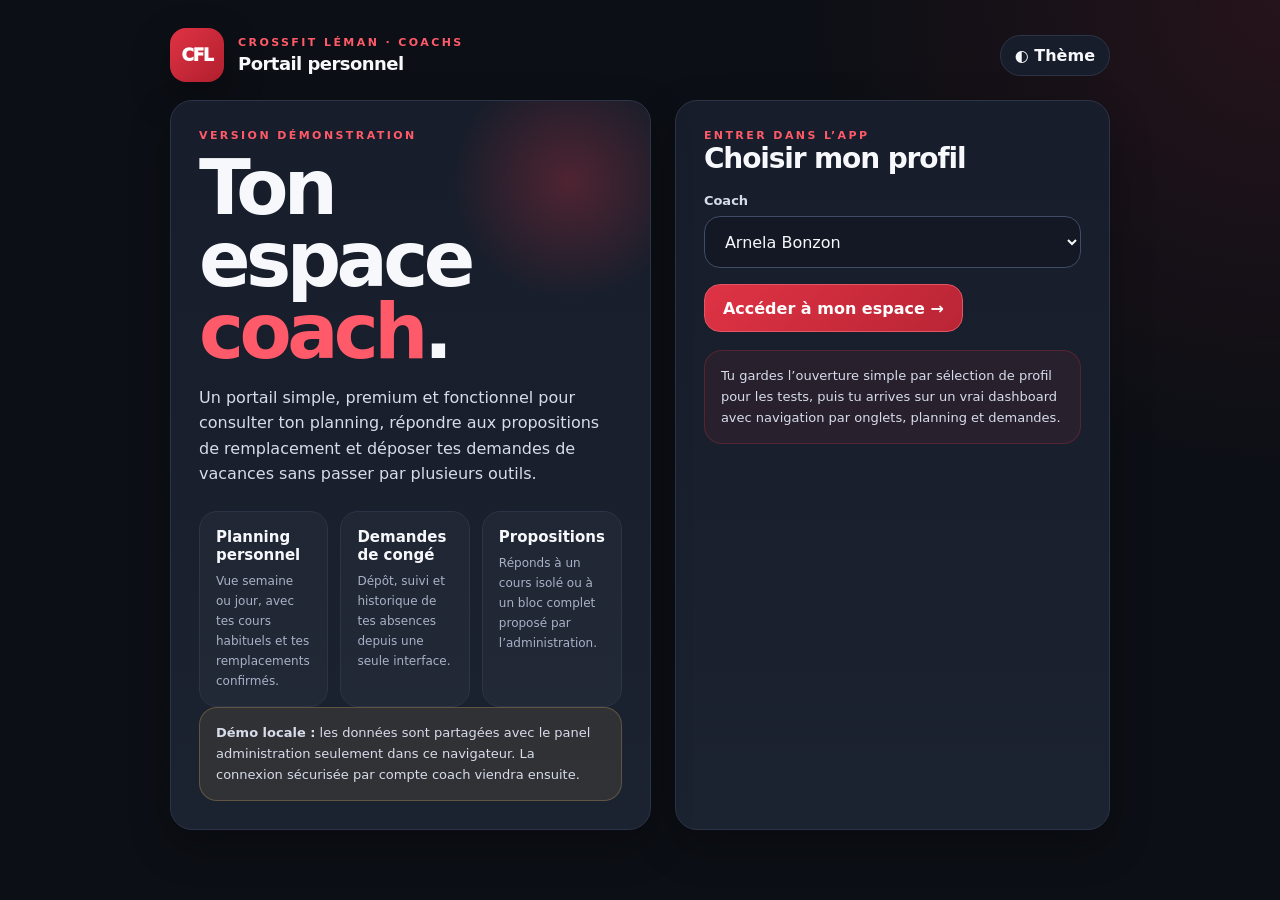
<file: coach.html>
<!doctype html>
<html lang="fr">
<head>
<meta charset="utf-8">
<meta name="viewport" content="width=device-width, initial-scale=1">
<meta name="theme-color" content="#0f1117">
<title>CFL · Portail coach premium</title>
<style>
:root{
  color-scheme:dark;
  --bg:#0c0f15;
  --bg-soft:#131824;
  --panel:#171d2a;
  --panel-2:#1b2230;
  --panel-3:#202838;
  --edge:#2c3447;
  --edge-2:#404b64;
  --text:#f7f8fb;
  --muted:#a8b3c7;
  --soft:#d7dceb;
  --accent:#df3344;
  --accent-2:#ff5a69;
  --gold:#f1c36b;
  --green:#39b37a;
  --blue:#58a8ff;
  --purple:#8b71ff;
  --danger:#ff6478;
  --shadow:0 16px 40px rgba(0,0,0,.28);
  --radius:22px;
  --radius-sm:14px;
  --login-width:980px;
  --app-width:1320px;
}
body[data-theme="light"]{
  color-scheme:light;
  --bg:#f4f6fb;
  --bg-soft:#ffffff;
  --panel:#ffffff;
  --panel-2:#f7f9fd;
  --panel-3:#eef2f8;
  --edge:#d9e0ec;
  --edge-2:#bcc7d8;
  --text:#151a24;
  --muted:#596578;
  --soft:#2b3342;
  --accent:#d72f42;
  --accent-2:#ef5364;
  --gold:#b27a1e;
  --green:#147048;
  --blue:#1f67db;
  --purple:#6d52e1;
  --danger:#d63d54;
  --shadow:0 16px 40px rgba(22,37,67,.08);
}
*{box-sizing:border-box}
html,body{margin:0;min-height:100%;font-family:Inter,system-ui,-apple-system,"Segoe UI",Arial,sans-serif;background:radial-gradient(circle at top right, rgba(223,51,68,.12), transparent 30%),var(--bg);color:var(--text)}
button,input,select,textarea{font:inherit}
button{cursor:pointer}
a{text-decoration:none;color:inherit}
.hidden{display:none!important}
.muted{color:var(--muted)}
.small-muted{color:var(--muted);font-size:12px;line-height:1.5}

/* Login */
.login-shell{max-width:var(--login-width);margin:0 auto;padding:28px 20px 60px}
.login-topbar{display:flex;justify-content:space-between;align-items:center;gap:12px;margin-bottom:18px}
.brand{display:flex;align-items:center;gap:14px}
.brand-logo{width:54px;height:54px;border-radius:16px;background:linear-gradient(135deg,var(--accent),#b11f2e);display:grid;place-items:center;box-shadow:var(--shadow);font-weight:950;font-size:17px;letter-spacing:-.08em;color:#fff}
.brand-meta{display:grid;gap:4px}
.eyebrow{font-size:11px;text-transform:uppercase;letter-spacing:.22em;font-weight:900;color:var(--accent-2)}
.brand-title{font-weight:900;font-size:18px;letter-spacing:-.03em}
.theme-mini-btn{border:1px solid var(--edge);background:var(--panel);color:var(--text);border-radius:999px;padding:10px 14px;font-weight:800;display:inline-flex;gap:8px;align-items:center}
.login-grid{display:grid;grid-template-columns:1.05fr .95fr;gap:24px;align-items:stretch}
.card{background:linear-gradient(180deg,var(--panel),var(--panel-2));border:1px solid var(--edge);border-radius:var(--radius);box-shadow:var(--shadow)}
.card-pad{padding:28px}
.login-hero{display:flex;flex-direction:column;justify-content:space-between;min-height:560px;overflow:hidden;position:relative}
.login-hero::after{content:"";position:absolute;right:-40px;top:-40px;width:240px;height:240px;border-radius:999px;background:radial-gradient(circle, rgba(223,51,68,.28), transparent 70%);pointer-events:none}
.login-hero h1{font-size:clamp(42px,7vw,76px);line-height:.95;letter-spacing:-.06em;margin:10px 0 12px}
.login-hero h1 .accent{color:var(--accent-2)}
.login-hero p{font-size:16px;max-width:560px;color:var(--soft);line-height:1.6}
.login-features{display:grid;grid-template-columns:repeat(3,1fr);gap:12px;margin-top:24px}
.login-feature{border:1px solid var(--edge);background:rgba(255,255,255,.03);border-radius:18px;padding:16px}
.login-feature strong{display:block;font-size:15px;margin-bottom:6px}
.login-form .topline{display:flex;justify-content:space-between;align-items:flex-start;gap:12px;margin-bottom:18px}
.login-form h2{margin:0;font-size:28px;letter-spacing:-.04em}
.field{display:grid;gap:8px;margin-bottom:16px}
.field label{font-size:13px;font-weight:800;color:var(--soft)}
.field input,.field select,.field textarea{width:100%;background:var(--bg-soft);border:1px solid var(--edge-2);border-radius:16px;min-height:52px;padding:14px 16px;color:var(--text);outline:none}
.field textarea{min-height:110px;resize:vertical}
.grid2{display:grid;grid-template-columns:1fr 1fr;gap:14px}
.btn{border:1px solid var(--edge-2);background:var(--panel-3);color:var(--text);min-height:48px;padding:12px 18px;border-radius:16px;font-weight:850;display:inline-flex;align-items:center;justify-content:center;gap:10px;transition:.18s ease}
.btn:hover{transform:translateY(-1px);filter:brightness(1.05)}
.btn.primary{background:linear-gradient(135deg,var(--accent),#b92535);border-color:#e25564;color:#fff}
.btn.soft{background:transparent}
.btn.small{min-height:40px;padding:8px 12px;border-radius:12px;font-size:13px}
.btn.icon{width:44px;min-width:44px;padding:0}
.btn-group{display:flex;flex-wrap:wrap;gap:10px}
.notice{background:rgba(223,51,68,.08);border:1px solid rgba(223,51,68,.24);color:var(--soft);border-radius:18px;padding:15px 16px;font-size:13px;line-height:1.6}
.notice.warn{background:rgba(241,195,107,.10);border-color:rgba(241,195,107,.24)}

/* App */
.app-shell{max-width:var(--app-width);margin:0 auto;padding:20px 18px 70px}
.app-header{display:flex;justify-content:space-between;align-items:flex-start;gap:20px;margin-bottom:18px}
.app-user{display:flex;align-items:center;gap:14px}
.user-avatar{width:58px;height:58px;border-radius:18px;background:linear-gradient(135deg,var(--accent),#b32331);display:grid;place-items:center;font-weight:900;font-size:18px;color:white;box-shadow:var(--shadow)}
.user-copy h1{margin:5px 0 6px;font-size:clamp(28px,4.5vw,48px);line-height:1;letter-spacing:-.05em}
.user-copy p{margin:0;color:var(--muted)}
.header-actions{display:flex;flex-wrap:wrap;justify-content:flex-end;gap:10px}
.kpi-row{display:grid;grid-template-columns:1.05fr .95fr;gap:18px;margin-bottom:18px}
.hero-panel{padding:24px;display:flex;justify-content:space-between;align-items:flex-start;gap:20px}
.hero-panel h2{font-size:34px;line-height:1;letter-spacing:-.05em;margin:0 0 10px}
.hero-panel p{margin:0;color:var(--muted);max-width:540px;line-height:1.6}
.hero-badges{display:flex;gap:10px;flex-wrap:wrap;margin-top:18px}
.badge{display:inline-flex;align-items:center;gap:8px;padding:10px 12px;border-radius:999px;background:var(--panel-3);border:1px solid var(--edge);font-size:13px;font-weight:800;color:var(--soft)}
.badge .dot{width:8px;height:8px;border-radius:99px;background:var(--accent)}
.summary-grid{display:grid;grid-template-columns:repeat(4,1fr);gap:14px}
.summary-card{padding:18px;border-radius:20px;background:linear-gradient(180deg,rgba(255,255,255,.02),rgba(255,255,255,0)),var(--panel-2);border:1px solid var(--edge);min-height:120px;display:flex;flex-direction:column;justify-content:space-between}
.summary-card small{color:var(--muted);font-weight:700}
.summary-card strong{font-size:28px;line-height:1;margin-top:10px}
.summary-card .hint{font-size:12px;color:var(--soft)}
.tabs-card{padding:12px}
.tabs{display:flex;flex-wrap:wrap;gap:10px}
.tab{flex:1 1 140px;border-radius:16px;border:1px solid var(--edge);background:var(--panel-2);color:var(--muted);padding:14px 16px;font-weight:850;text-align:left}
.tab span{display:block;font-size:12px;font-weight:700;opacity:.9;margin-top:2px}
.tab.active{background:linear-gradient(180deg,rgba(223,51,68,.16),rgba(223,51,68,.08)),var(--panel-2);color:var(--text);border-color:rgba(223,51,68,.45);box-shadow:inset 0 0 0 1px rgba(255,255,255,.02)}
.tab.active span{color:#ffcad1}
.section-grid{display:grid;grid-template-columns:1.1fr .9fr;gap:18px;margin-top:18px}
.section-title{display:flex;justify-content:space-between;align-items:center;gap:12px;margin-bottom:16px}
.section-title h3{margin:0;font-size:20px;letter-spacing:-.03em}
.list-stack{display:grid;gap:12px}
.info-line{display:flex;justify-content:space-between;gap:12px;align-items:flex-start;padding:14px 16px;border-radius:16px;border:1px solid var(--edge);background:var(--panel-2)}
.info-line strong{display:block;font-size:15px;margin-top:2px}
.info-line small{color:var(--muted);display:block;margin-bottom:2px}
.pill{display:inline-flex;align-items:center;gap:6px;padding:7px 10px;border-radius:999px;border:1px solid var(--edge-2);font-size:12px;font-weight:800;color:var(--soft);background:var(--panel-3)}
.pill.blue{color:#b2d7ff;border-color:rgba(88,168,255,.35);background:rgba(88,168,255,.12)}
.pill.green{color:#b7f0cf;border-color:rgba(57,179,122,.35);background:rgba(57,179,122,.12)}
.pill.gold{color:#ffe2a8;border-color:rgba(241,195,107,.35);background:rgba(241,195,107,.12)}
.pill.red{color:#ffc4cc;border-color:rgba(255,100,120,.35);background:rgba(255,100,120,.12)}
.panel-titlebar{display:flex;justify-content:space-between;align-items:center;gap:10px;margin-bottom:16px}
.panel-titlebar h2{margin:0;font-size:22px;letter-spacing:-.04em}

/* Schedule */
.toolbar{display:flex;flex-wrap:wrap;justify-content:space-between;align-items:center;gap:12px;margin-bottom:16px}
.toolbar-left,.toolbar-right{display:flex;flex-wrap:wrap;gap:10px;align-items:center}
.view-toggle{display:inline-flex;padding:4px;border-radius:14px;background:var(--panel-3);border:1px solid var(--edge)}
.view-toggle button{border:0;background:transparent;color:var(--muted);padding:9px 14px;border-radius:10px;font-weight:800}
.view-toggle button.active{background:var(--panel);color:var(--text)}
.day-selector{display:grid;grid-template-columns:repeat(7,minmax(0,1fr));gap:10px;margin-bottom:16px}
.day-chip{border:1px solid var(--edge);border-radius:16px;background:var(--panel-2);padding:10px 12px;text-align:left;color:var(--muted)}
.day-chip strong{display:block;color:var(--text);font-size:14px}
.day-chip small{font-size:12px}
.day-chip.active{border-color:rgba(223,51,68,.45);background:linear-gradient(180deg,rgba(223,51,68,.12),rgba(223,51,68,.04)),var(--panel-2)}
.day-chip.today{box-shadow:inset 0 0 0 1px rgba(88,168,255,.28)}
.week-grid{display:grid;grid-template-columns:repeat(7,minmax(0,1fr));gap:12px}
.day-column{border:1px solid var(--edge);background:linear-gradient(180deg,var(--panel-2),var(--panel));border-radius:18px;overflow:hidden;min-height:360px;display:flex;flex-direction:column}
.day-head{padding:14px;border-bottom:1px solid var(--edge);display:flex;justify-content:space-between;gap:10px;align-items:flex-start}
.day-head b{display:block;font-size:15px}
.day-head span{font-size:12px;color:var(--muted)}
.day-body{padding:12px;display:grid;gap:10px;align-content:flex-start;flex:1}
.schedule-card{border:1px solid var(--edge);background:var(--panel-3);border-radius:16px;padding:12px;position:relative;overflow:hidden}
.schedule-card.regular::before,.schedule-card.cover::before,.schedule-card.pending::before,.schedule-card.approved::before{content:"";position:absolute;left:0;top:0;bottom:0;width:4px}
.schedule-card.regular::before{background:var(--blue)}
.schedule-card.cover::before{background:var(--green)}
.schedule-card.pending::before{background:var(--purple)}
.schedule-card.pending{background:repeating-linear-gradient(135deg, rgba(139,113,255,.12) 0 8px, rgba(139,113,255,.05) 8px 16px), var(--panel-3);border-color:rgba(139,113,255,.38)}
.schedule-card.approved::before{background:var(--danger)}
.schedule-card.approved{background:repeating-linear-gradient(135deg, rgba(255,100,120,.12) 0 8px, rgba(255,100,120,.05) 8px 16px), var(--panel-3);border-color:rgba(255,100,120,.38)}
.schedule-card time{font-size:12px;font-weight:900;color:var(--soft)}
.schedule-card h4{margin:6px 0 4px;font-size:15px;line-height:1.25}
.schedule-card p{margin:0;color:var(--muted);font-size:12px;line-height:1.45}
.single-day{display:grid;grid-template-columns:1.2fr .8fr;gap:16px}
.timeline{display:grid;gap:12px}
.timeline-card{display:flex;gap:12px;padding:14px 14px 14px 0;border-top:1px solid var(--edge)}
.timeline-card:first-child{border-top:0;padding-top:0}
.timeline-time{width:74px;flex:0 0 74px;padding:10px 0 0 18px;font-size:13px;font-weight:900;color:var(--soft);position:relative}
.timeline-time::before{content:"";position:absolute;left:0;top:14px;width:8px;height:8px;border-radius:999px;background:var(--edge-2)}
.timeline-detail{flex:1;border:1px solid var(--edge);background:var(--panel-2);border-radius:16px;padding:14px}
.timeline-detail.pending{background:repeating-linear-gradient(135deg, rgba(139,113,255,.12) 0 8px, rgba(139,113,255,.05) 8px 16px), var(--panel-2)}
.timeline-detail.approved{background:repeating-linear-gradient(135deg, rgba(255,100,120,.12) 0 8px, rgba(255,100,120,.05) 8px 16px), var(--panel-2)}
.day-side .card-pad{padding:18px}
.empty{display:grid;place-items:center;min-height:120px;border:1px dashed var(--edge);border-radius:16px;color:var(--muted);padding:18px;text-align:center}

/* Requests & offers */
.request-list,.offer-list{display:grid;gap:14px}
.request-card,.offer-card{padding:18px;border:1px solid var(--edge);background:var(--panel-2);border-radius:18px}
.request-head,.offer-head{display:flex;justify-content:space-between;align-items:flex-start;gap:12px;margin-bottom:12px}
.request-meta,.offer-meta{display:flex;flex-wrap:wrap;gap:10px}
.request-note,.offer-note{margin-top:12px;color:var(--muted);font-size:14px;line-height:1.55;white-space:pre-wrap}
.offer-block{display:grid;gap:8px;margin-top:12px}
.offer-row{padding:10px 12px;border-radius:14px;background:var(--panel-3);border:1px solid var(--edge);font-size:14px}
.actions-row{display:flex;flex-wrap:wrap;gap:10px;margin-top:14px}

/* Settings */
.settings-grid{display:grid;grid-template-columns:1fr 1fr;gap:18px}
.mini-list{display:grid;gap:10px}
.mini-row{padding:12px 14px;border-radius:16px;border:1px solid var(--edge);background:var(--panel-2)}
.logout-area{display:flex;justify-content:space-between;align-items:center;gap:12px;flex-wrap:wrap;margin-top:16px;padding-top:16px;border-top:1px solid var(--edge)}
.toast{position:fixed;left:50%;bottom:22px;transform:translateX(-50%);padding:12px 16px;border-radius:14px;background:#224c3b;color:#eafff5;font-weight:800;box-shadow:var(--shadow);display:none;z-index:60}
.toast.show{display:block}

@media (max-width:1100px){
  .kpi-row,.section-grid,.single-day,.login-grid,.settings-grid{grid-template-columns:1fr}
  .summary-grid{grid-template-columns:repeat(2,1fr)}
}
@media (max-width:900px){
  .week-grid{grid-template-columns:repeat(2,minmax(0,1fr))}
  .day-selector{grid-template-columns:repeat(4,minmax(0,1fr))}
}
@media (max-width:640px){
  .login-shell,.app-shell{padding-inline:14px}
  .login-features,.summary-grid,.day-selector,.week-grid{grid-template-columns:1fr}
  .tabs{display:grid;grid-template-columns:1fr 1fr}
  .tab{min-width:0}
  .app-header,.hero-panel,.toolbar{flex-direction:column;align-items:stretch}
  .header-actions{justify-content:stretch}
  .btn-group{display:grid;grid-template-columns:1fr 1fr}
}
</style>
</head>
<body>
<div class="login-shell" id="login">
  <div class="login-topbar">
    <div class="brand">
      <div class="brand-logo">CFL</div>
      <div class="brand-meta">
        <div class="eyebrow">CrossFit Léman · Coachs</div>
        <div class="brand-title">Portail personnel</div>
      </div>
    </div>
    <button class="theme-mini-btn" id="quickThemeBtn" type="button">◐ Thème</button>
  </div>
  <div class="login-grid">
    <section class="card card-pad login-hero">
      <div>
        <div class="eyebrow">Version démonstration</div>
        <h1>Ton espace <span class="accent">coach</span>.</h1>
        <p>Un portail simple, premium et fonctionnel pour consulter ton planning, répondre aux propositions de remplacement et déposer tes demandes de vacances sans passer par plusieurs outils.</p>
        <div class="login-features">
          <div class="login-feature"><strong>Planning personnel</strong><span class="small-muted">Vue semaine ou jour, avec tes cours habituels et tes remplacements confirmés.</span></div>
          <div class="login-feature"><strong>Demandes de congé</strong><span class="small-muted">Dépôt, suivi et historique de tes absences depuis une seule interface.</span></div>
          <div class="login-feature"><strong>Propositions</strong><span class="small-muted">Réponds à un cours isolé ou à un bloc complet proposé par l’administration.</span></div>
        </div>
      </div>
      <div class="notice warn"><b>Démo locale :</b> les données sont partagées avec le panel administration seulement dans ce navigateur. La connexion sécurisée par compte coach viendra ensuite.</div>
    </section>
    <section class="card card-pad login-form">
      <div class="topline">
        <div>
          <div class="eyebrow">Entrer dans l’app</div>
          <h2>Choisir mon profil</h2>
        </div>
      </div>
      <div class="field">
        <label for="coachSelect">Coach</label>
        <select id="coachSelect"></select>
      </div>
      <div class="btn-group">
        <button class="btn primary" id="enter" type="button">Accéder à mon espace →</button>
      </div>
      <div class="notice" style="margin-top:18px">Tu gardes l’ouverture simple par sélection de profil pour les tests, puis tu arrives sur un vrai dashboard avec navigation par onglets, planning et demandes.</div>
    </section>
  </div>
</div>

<main class="app-shell hidden" id="app">
  <header class="app-header">
    <div class="app-user">
      <div class="user-avatar" id="avatar">TG</div>
      <div class="user-copy">
        <div class="eyebrow">CrossFit Léman · Portail coach</div>
        <h1>Bonjour, <span id="coachFirstName">Coach</span>.</h1>
        <p>Dashboard personnel, remplacements, vacances et planning journalier / hebdomadaire.</p>
      </div>
    </div>
    <div class="header-actions">
      <button class="btn" id="settingsTopBtn" type="button">⚙ Réglages</button>
      <button class="btn soft" id="logout" type="button">← Changer de coach</button>
    </div>
  </header>

  <section class="kpi-row">
    <div class="card hero-panel">
      <div>
        <div class="eyebrow">Dashboard coach</div>
        <h2>Tout ton espace en un coup d’œil.</h2>
        <p>Retrouve tes cours, tes propositions en attente, tes congés et tes actions rapides dans une interface plus premium, pensée comme une vraie application.</p>
        <div class="hero-badges">
          <span class="badge"><span class="dot"></span><span id="coachFullName">Coach</span></span>
          <span class="badge"><span class="dot" style="background:var(--green)"></span><span id="nextClassBadge">Prochain cours —</span></span>
        </div>
      </div>
      <div class="btn-group">
        <button class="btn primary" id="goNewRequest" type="button">+ Nouvelle absence</button>
        <button class="btn" id="goOffersBtn" type="button">Voir mes remplacements</button>
      </div>
    </div>
    <div class="summary-grid">
      <article class="summary-card"><small>Cours cette semaine</small><strong id="homeClasses">0</strong><div class="hint">Habituel + remplacements confirmés</div></article>
      <article class="summary-card"><small>Propositions</small><strong id="homeOffers">0</strong><div class="hint">Demandes à accepter ou refuser</div></article>
      <article class="summary-card"><small>Congés en attente</small><strong id="pendingCount">0</strong><div class="hint">Demandes soumises</div></article>
      <article class="summary-card"><small>Congés validés</small><strong id="approvedCount">0</strong><div class="hint">Périodes acceptées</div></article>
    </div>
  </section>

  <section class="card tabs-card">
    <nav class="tabs">
      <button class="tab active" data-tab="home" type="button">Accueil<span>Résumé et actions</span></button>
      <button class="tab" data-tab="schedule" type="button">Mon planning<span>Vue jour / semaine</span></button>
      <button class="tab" data-tab="offers" type="button">Remplacements <span id="offersCountTab">0</span></button>
      <button class="tab" data-tab="new" type="button">Demande d’absence<span>Créer une demande</span></button>
      <button class="tab" data-tab="mine" type="button">Mes demandes<span>Historique personnel</span></button>
      <button class="tab" data-tab="settings" type="button">Réglages<span>Thème et préférences</span></button>
    </nav>
  </section>

  <section id="homePane">
    <div class="section-grid">
      <section class="card card-pad">
        <div class="panel-titlebar"><h2>Mes prochains cours</h2><button class="btn small" data-home-jump="schedule" type="button">Ouvrir mon agenda</button></div>
        <div id="homeNextClasses" class="list-stack"></div>
      </section>
      <section class="card card-pad">
        <div class="panel-titlebar"><h2>À traiter</h2><button class="btn small" data-home-jump="offers" type="button">Voir les propositions</button></div>
        <div id="homePendingOffers" class="list-stack"></div>
      </section>
    </div>
    <div class="section-grid">
      <section class="card card-pad">
        <div class="panel-titlebar"><h2>Ma semaine</h2><span class="pill blue" id="weekSummaryPill">0 cours</span></div>
        <div id="homeWeekMini" class="list-stack"></div>
      </section>
      <section class="card card-pad">
        <div class="panel-titlebar"><h2>Suivi de mes absences</h2><button class="btn small" data-home-jump="mine" type="button">Voir mes demandes</button></div>
        <div id="homeRequests" class="list-stack"></div>
      </section>
    </div>
  </section>

  <section id="schedulePane" class="hidden">
    <div class="card card-pad">
      <div class="panel-titlebar">
        <h2>Mon planning</h2>
        <span class="pill blue" id="scheduleRange">—</span>
      </div>
      <div class="toolbar">
        <div class="toolbar-left">
          <button class="btn small" id="prevWeek" type="button">← Semaine précédente</button>
          <button class="btn small" id="currentWeek" type="button">Aujourd’hui</button>
          <button class="btn small" id="nextWeek" type="button">Semaine suivante →</button>
        </div>
        <div class="toolbar-right">
          <div class="view-toggle">
            <button type="button" data-view="week" class="active" id="btnViewWeek">Semaine</button>
            <button type="button" data-view="day" id="btnViewDay">Jour</button>
          </div>
        </div>
      </div>
      <div id="scheduleDaySelector" class="day-selector"></div>
      <div id="scheduleWeekView"></div>
      <div id="scheduleDayView" class="hidden"></div>
    </div>
  </section>

  <section id="offersPane" class="hidden">
    <div class="card card-pad">
      <div class="panel-titlebar"><h2>Mes propositions de remplacement</h2><span class="pill gold" id="offersSummary">0 proposition</span></div>
      <div id="coachOffers" class="offer-list"></div>
    </div>
  </section>

  <section id="newPane" class="hidden">
    <div class="card card-pad">
      <div class="panel-titlebar"><h2>Créer une demande d’absence</h2><span class="small-muted">Vacances, formation, indisponibilité ou congé</span></div>
      <form id="requestForm">
        <div class="grid2">
          <div class="field"><label for="type">Type</label><select id="type"><option>Vacances</option><option>Indisponibilité</option><option>Formation</option><option>Congé</option></select></div>
          <div class="field"><label for="reason">Motif rapide (optionnel)</label><input id="reason" placeholder="Ex. déplacement, famille, compétition"></div>
        </div>
        <div class="grid2">
          <div class="field"><label for="start">Date de début</label><input id="start" type="date"></div>
          <div class="field"><label for="end">Date de fin</label><input id="end" type="date"></div>
        </div>
        <div class="field"><label for="note">Commentaire</label><textarea id="note" placeholder="Ajoute un contexte si nécessaire…"></textarea></div>
        <div class="btn-group">
          <button class="btn primary" type="submit">Envoyer la demande</button>
          <button class="btn" type="reset">Réinitialiser</button>
        </div>
      </form>
    </div>
  </section>

  <section id="minePane" class="hidden">
    <div class="card card-pad">
      <div class="panel-titlebar"><h2>Mes demandes</h2><span class="pill blue"><span id="totalCount">0</span>&nbsp;demande(s)</span></div>
      <div id="requestList" class="request-list"></div>
    </div>
  </section>

  <section id="settingsPane" class="hidden">
    <div class="settings-grid">
      <section class="card card-pad">
        <div class="panel-titlebar"><h2>Réglages</h2><span class="pill">Application</span></div>
        <div class="field">
          <label for="coachTheme">Apparence</label>
          <select id="coachTheme">
            <option value="dark">Mode nuit</option>
            <option value="light">Mode clair</option>
            <option value="system">Suivre le système</option>
          </select>
        </div>
        <div class="notice">Le thème s’applique au portail coach. L’agenda Events intégré dans l’administration peut rester sur son design propre.</div>
        <div class="logout-area">
          <div class="small-muted">Compte personnel coach — version de démonstration</div>
          <button class="btn" id="logout2" type="button">← Changer de coach</button>
        </div>
      </section>
      <section class="card card-pad">
        <div class="panel-titlebar"><h2>Notifications</h2><span class="pill gold">Démo</span></div>
        <div class="mini-list">
          <div class="mini-row"><strong>E-mail</strong><div class="small-muted">Sera activé quand les comptes réels et la base partagée seront branchés.</div></div>
          <div class="mini-row"><strong>Propositions de remplacement</strong><div class="small-muted">Le coach pourra recevoir une proposition groupée et l’accepter ou la refuser depuis son espace.</div></div>
          <div class="mini-row"><strong>Agenda personnel</strong><div class="small-muted">Les cours confirmés s’ajoutent déjà à la vue planning du portail.</div></div>
        </div>
      </section>
    </div>
  </section>
</main>

<div class="toast" id="toast"></div>

<script>
(function(){'use strict';
const KEY='cfl_control_coaches_v1', SESSION='cfl_demo_coach_id', OFFERS='cfl_coach_replacement_offers_v1', THEME='cfl_coach_theme_v1';
const roster=[['roster_arnela','Arnela Bonzon'],['roster_warren','Warren Hovenden'],['roster_taryn','Taryn Gitsham'],['roster_adina','Adina Novac Ionesco'],['roster_thomas','Thomas Perron'],['roster_jonathan','Jonathan Vo'],['roster_nils','Nils Zürcher'],['roster_sandrine','Sandrine Pitton']];
const $=id=>document.getElementById(id);
let coachId='';
let tab='home';
let weekOffset=0;
let scheduleView='week';
let selectedDayIndex=0;

const esc=t=>String(t==null?'':t).replace(/[&<>"']/g,m=>({'&':'&amp;','<':'&lt;','>':'&gt;','"':'&quot;',"'":'&#39;'}[m]));
function read(){try{const d=JSON.parse(localStorage.getItem(KEY)||'null');return d&&typeof d==='object'?d:{coaches:[],routines:[],requests:[],cover:[]}}catch{return {coaches:[],routines:[],requests:[],cover:[]}}}
function write(d){localStorage.setItem(KEY,JSON.stringify(d))}
function offers(){try{return JSON.parse(localStorage.getItem(OFFERS)||'[]')||[]}catch{return []}}
function saveOffers(items){localStorage.setItem(OFFERS,JSON.stringify(items))}
function toast(msg){$('toast').textContent=msg;$('toast').classList.add('show');clearTimeout(toast._t);toast._t=setTimeout(()=>$('toast').classList.remove('show'),2500)}
function iso(d){const y=d.getFullYear(),m=String(d.getMonth()+1).padStart(2,'0'),day=String(d.getDate()).padStart(2,'0');return `${y}-${m}-${day}`}
function monday(offset=0){const d=new Date();d.setHours(12,0,0,0);d.setDate(d.getDate()-((d.getDay()+6)%7)+offset*7);return d}
function addDays(d,n){const x=new Date(d);x.setDate(x.getDate()+n);return x}
function dateLong(s){return new Date(s+'T12:00:00').toLocaleDateString('fr-CH',{day:'2-digit',month:'short',year:'numeric'})}
function dateShort(s){return new Date(s+'T12:00:00').toLocaleDateString('fr-CH',{day:'2-digit',month:'2-digit'})}
function localDay(d){return ['Dimanche','Lundi','Mardi','Mercredi','Jeudi','Vendredi','Samedi'][d.getDay()]}
function shortDay(d){return ['Dim','Lun','Mar','Mer','Jeu','Ven','Sam'][d.getDay()]}
function nowStamp(){return iso(new Date())}
function coaches(){const d=read();const list=(d.coaches||[]).filter(x=>x.id!=='assistant'&&!/corentin\s+pasche/i.test(x.name||''));return list.length?list:roster.map(([id,name])=>({id,name}))}
function getCoach(){return coaches().find(c=>c.id===coachId)||null}
function initials(name){return (name||'Coach').split(/\s+/).slice(0,2).map(x=>x[0]||'').join('').toUpperCase()}
function approvedAbsenceRanges(){return (read().requests||[]).filter(r=>r.coach===coachId&&r.status==='Validée')}
function pendingAbsenceRanges(){return (read().requests||[]).filter(r=>r.coach===coachId&&r.status==='En attente')}
function statusForDate(stamp){
  const approved=approvedAbsenceRanges().some(r=>r.start<=stamp&&r.end>=stamp);
  const pending=pendingAbsenceRanges().some(r=>r.start<=stamp&&r.end>=stamp);
  return approved?'approved':pending?'pending':'';
}
function getEntriesForDay(stamp){
  const d=read();
  const day=new Date(stamp+'T12:00:00');
  const state=statusForDate(stamp);
  const regular=(d.routines||[]).filter(r=>r.coach===coachId && Number(r.weekday)===day.getDay()).map(r=>({
    date:stamp,time:r.time,room:r.room,course:r.course,type:state||'regular',
    label:state==='approved'?'Absence validée':state==='pending'?'Demande en attente':'Cours habituel'
  }));
  const cover=(d.cover||[]).filter(c=>c.replacement===coachId&&c.date===stamp&&['Confirmé','Zen Planner mis à jour'].includes(c.status)).map(c=>({
    date:stamp,time:c.time,room:c.room,course:c.course,type:'cover',label:'Remplacement accepté'
  }));
  return regular.concat(cover).sort((a,b)=>a.time.localeCompare(b.time));
}
function upcomingEntries(days=14){
  const items=[];
  for(let i=0;i<days;i++){
    const day=addDays(new Date(),i);day.setHours(12,0,0,0);
    const stamp=iso(day);
    items.push(...getEntriesForDay(stamp));
  }
  return items.sort((a,b)=>a.date.localeCompare(b.date)||a.time.localeCompare(b.time));
}
function currentWeekEntries(){
  const start=monday(0), end=addDays(start,6), out=[];
  for(let i=0;i<7;i++) out.push(...getEntriesForDay(iso(addDays(start,i))));
  return out.filter(x=>x.date>=iso(start)&&x.date<=iso(end));
}
function groupedOffers(){
  const arr=offers().filter(o=>o.coachId===coachId).sort((a,b)=>(b.createdAt||'').localeCompare(a.createdAt||''));
  const groups=new Map();
  for(const o of arr){const key=o.blockId||o.id;if(!groups.has(key))groups.set(key,[]);groups.get(key).push(o)}
  return [...groups.values()];
}
function applyTheme(value){
  const isLight=value==='light'||(value==='system'&&matchMedia('(prefers-color-scheme: light)').matches);
  document.body.dataset.theme=isLight?'light':'dark';
  $('coachTheme').value=value;
}
function showLogin(){coachId='';sessionStorage.removeItem(SESSION);$('app').classList.add('hidden');$('login').classList.remove('hidden');$('coachSelect').innerHTML=coaches().map(c=>`<option value="${esc(c.id)}">${esc(c.name)}</option>`).join('')}
function enter(id){
  const c=coaches().find(x=>x.id===id);if(!c)return showLogin();
  coachId=id;sessionStorage.setItem(SESSION,id);
  $('login').classList.add('hidden');$('app').classList.remove('hidden');
  $('coachFirstName').textContent=(c.name||'Coach').split(' ')[0];
  $('coachFullName').textContent=c.name||'Coach';
  $('avatar').textContent=initials(c.name);
  switchTab('home');
}
function switchTab(name){
  tab=name;
  document.querySelectorAll('.tab').forEach(t=>t.classList.toggle('active',t.dataset.tab===name));
  ['home','schedule','offers','new','mine','settings'].forEach(id=>$(id+'Pane').classList.toggle('hidden',id!==name));
  if(name==='settings') $('coachTheme').value=localStorage.getItem(THEME)||'dark';
  refresh();
}
function refreshStats(){
  const mine=(read().requests||[]).filter(x=>x.coach===coachId).sort((a,b)=>(b.start||'').localeCompare(a.start||''));
  const pending=mine.filter(x=>x.status==='En attente').length;
  const approved=mine.filter(x=>x.status==='Validée').length;
  $('pendingCount').textContent=pending;
  $('approvedCount').textContent=approved;
  $('totalCount').textContent=mine.length;
}
function renderHome(){
  const next=upcomingEntries(14);
  const week=currentWeekEntries();
  const blocks=groupedOffers();
  const requests=(read().requests||[]).filter(x=>x.coach===coachId).sort((a,b)=>(b.start||'').localeCompare(a.start||''));
  $('homeClasses').textContent=week.length;
  $('homeOffers').textContent=blocks.filter(g=>g.some(x=>x.status==='Proposé')).length;
  $('weekSummaryPill').textContent=`${week.length} cours prévus`;
  const nextClass=next[0];
  $('nextClassBadge').textContent=nextClass?`Prochain cours · ${dateShort(nextClass.date)} · ${nextClass.time}`:'Aucun cours proche';
  $('homeNextClasses').innerHTML=next.length?next.slice(0,6).map(item=>`<div class="info-line"><div><small>${dateLong(item.date)} · ${esc(item.time)}</small><strong>${esc(item.course)} · ${esc(item.room)}</strong></div><span class="pill ${item.type==='cover'?'green':item.type==='pending'?'gold':item.type==='approved'?'red':'blue'}">${esc(item.label)}</span></div>`).join(''):'<div class="empty">Aucun cours prévu sur les 14 prochains jours.</div>';
  const pendingBlocks=blocks.filter(g=>g.some(x=>x.status==='Proposé'));
  $('homePendingOffers').innerHTML=pendingBlocks.length?pendingBlocks.slice(0,4).map(group=>{
    const f=group[0];
    return `<div class="info-line"><div><small>${group.length>1?'Bloc proposé':dateLong(f.date)+' · '+esc(f.time)}</small><strong>${group.length>1?group.length+' cours à valider':esc(f.course+' · '+f.room)}</strong></div><span class="pill gold">À répondre</span></div>`;
  }).join(''):'<div class="empty">Aucune proposition en attente.</div>';
  const weekByDay=[]; const start=monday(0);
  for(let i=0;i<7;i++){const day=addDays(start,i);const stamp=iso(day);const items=getEntriesForDay(stamp);weekByDay.push({stamp,day,items})}
  $('homeWeekMini').innerHTML=weekByDay.map(x=>`<div class="info-line"><div><small>${shortDay(x.day)} · ${dateShort(x.stamp)}</small><strong>${x.items.length?x.items.map(i=>esc(i.time)).join(' · '):'Aucun cours'}</strong></div><span class="pill ${x.items.length?'blue':''}">${x.items.length?x.items.length+' cours':'Libre'}</span></div>`).join('');
  $('homeRequests').innerHTML=requests.length?requests.slice(0,4).map(r=>`<div class="info-line"><div><small>${esc(r.type)}</small><strong>${dateLong(r.start)} → ${dateLong(r.end)}</strong></div><span class="pill ${r.status==='Validée'?'green':r.status==='Refusée'?'red':'gold'}">${esc(r.status)}</span></div>`).join(''):'<div class="empty">Aucune demande soumise pour le moment.</div>';
}
function renderSchedule(){
  const start=monday(weekOffset), end=addDays(start,6);
  $('scheduleRange').textContent=`${dateLong(iso(start))} — ${dateLong(iso(end))}`;
  const today=nowStamp();
  const days=[];
  for(let i=0;i<7;i++){
    const d=addDays(start,i), stamp=iso(d), items=getEntriesForDay(stamp);
    days.push({day:d,stamp,items,status:statusForDate(stamp)});
  }
  if(selectedDayIndex<0||selectedDayIndex>6) selectedDayIndex=0;
  $('scheduleDaySelector').innerHTML=days.map((d,i)=>`<button type="button" class="day-chip ${i===selectedDayIndex?'active':''} ${d.stamp===today?'today':''}" data-day-index="${i}"><strong>${shortDay(d.day)}</strong><small>${dateShort(d.stamp)}</small></button>`).join('');
  $('scheduleWeekView').innerHTML=`<div class="week-grid">${days.map(d=>`<div class="day-column"><div class="day-head"><div><b>${localDay(d.day)}</b><span>${dateShort(d.stamp)}</span></div><span class="pill ${d.status==='approved'?'red':d.status==='pending'?'gold':'blue'}">${d.status==='approved'?'Absence validée':d.status==='pending'?'Demande en attente':(d.items.length?d.items.length+' cours':'Libre')}</span></div><div class="day-body">${d.items.length?d.items.map(item=>`<div class="schedule-card ${item.type}"><time>${esc(item.time)}</time><h4>${esc(item.course)} · ${esc(item.room)}</h4><p>${esc(item.label)}</p></div>`).join(''):'<div class="empty">Aucun cours</div>'}</div></div>`).join('')}</div>`;
  const selected=days[selectedDayIndex];
  $('scheduleDayView').innerHTML=`<div class="single-day"><section class="card day-side"><div class="card-pad"><div class="section-title"><h3>${localDay(selected.day)} ${dateShort(selected.stamp)}</h3><span class="pill ${selected.status==='approved'?'red':selected.status==='pending'?'gold':'blue'}">${selected.status==='approved'?'Absence validée':selected.status==='pending'?'Demande en attente':'Planning du jour'}</span></div>${selected.items.length?`<div class="timeline">${selected.items.map(item=>`<div class="timeline-card"><div class="timeline-time">${esc(item.time)}</div><div class="timeline-detail ${item.type==='pending'?'pending':item.type==='approved'?'approved':''}"><div class="request-head"><div><strong>${esc(item.course)} · ${esc(item.room)}</strong><div class="small-muted">${esc(item.label)}</div></div><span class="pill ${item.type==='cover'?'green':item.type==='pending'?'gold':item.type==='approved'?'red':'blue'}">${item.type==='cover'?'Cover':item.type==='pending'?'En attente':item.type==='approved'?'Absence':'Habituel'}</span></div></div></div>`).join('')}</div>`:'<div class="empty">Aucun cours prévu ce jour-là.</div>'}</div></section><aside class="card"><div class="card-pad"><div class="section-title"><h3>Résumé de la semaine</h3><span class="pill blue">${days.reduce((n,d)=>n+d.items.length,0)} cours</span></div><div class="list-stack">${days.map((d,i)=>`<button type="button" class="info-line" data-day-jump="${i}" style="text-align:left"><div><small>${shortDay(d.day)} · ${dateShort(d.stamp)}</small><strong>${d.items.length?d.items.map(x=>x.time).join(' · '):'Aucun cours'}</strong></div><span class="pill ${i===selectedDayIndex?'blue':''}">${d.items.length?d.items.length:'Libre'}</span></button>`).join('')}</div></div></aside></div>`;
  document.querySelectorAll('[data-day-index]').forEach(btn=>btn.addEventListener('click',()=>{selectedDayIndex=Number(btn.dataset.dayIndex);renderSchedule();scheduleView='day';setScheduleViewButtons();}))
  document.querySelectorAll('[data-day-jump]').forEach(btn=>btn.addEventListener('click',()=>{selectedDayIndex=Number(btn.dataset.dayJump);renderSchedule();scheduleView='day';setScheduleViewButtons();}))
  setScheduleViewButtons();
}
function setScheduleViewButtons(){
  $('btnViewWeek').classList.toggle('active',scheduleView==='week');
  $('btnViewDay').classList.toggle('active',scheduleView==='day');
  $('scheduleWeekView').classList.toggle('hidden',scheduleView!=='week');
  $('scheduleDayView').classList.toggle('hidden',scheduleView!=='day');
}
function renderOffers(){
  const groups=groupedOffers();
  const pending=groups.filter(g=>g.some(x=>x.status==='Proposé')).length;
  $('offersCountTab').textContent=pending?pending:'0';
  $('offersSummary').textContent=pending?pending+' proposition(s) en attente':'Aucune proposition';
  $('coachOffers').innerHTML=groups.length?groups.map(group=>{
    const first=group[0], pending=group.some(o=>o.status==='Proposé');
    return `<article class="offer-card"><div class="offer-head"><div><strong>${group.length>1?`Bloc de ${group.length} cours`:esc(first.course+' · '+first.room)}</strong><div class="small-muted">${group.length>1?'Proposition groupée':`Remplacement pour le ${dateLong(first.date)}`}</div></div><span class="pill ${pending?'gold':first.status==='Accepté'?'green':'red'}">${pending?'À répondre':esc(first.status)}</span></div><div class="offer-block">${group.sort((a,b)=>a.date.localeCompare(b.date)||a.time.localeCompare(b.time)).map(o=>`<div class="offer-row">${dateLong(o.date)} · ${esc(o.time)} — ${esc(o.course)} · ${esc(o.room)}</div>`).join('')}</div>${first.note?`<div class="offer-note">${esc(first.note)}</div>`:''}${pending?`<div class="actions-row"><button class="btn primary" data-offer="${esc(first.id)}" data-decision="Accepté" type="button">Accepter ${group.length>1?'le bloc':''}</button><button class="btn" data-offer="${esc(first.id)}" data-decision="Refusé" type="button">Refuser ${group.length>1?'le bloc':''}</button></div>`:''}</article>`
  }).join(''):'<div class="empty">Aucune proposition de remplacement pour le moment.</div>';
}
function renderRequests(){
  const mine=(read().requests||[]).filter(x=>x.coach===coachId).sort((a,b)=>(b.start||'').localeCompare(a.start||''));
  $('requestList').innerHTML=mine.length?mine.map(r=>`<article class="request-card"><div class="request-head"><div><strong>${esc(r.type)}</strong><div class="small-muted">${dateLong(r.start)} → ${dateLong(r.end)}</div></div><span class="pill ${r.status==='Validée'?'green':r.status==='Refusée'?'red':'gold'}">${esc(r.status)}</span></div>${r.note?`<div class="request-note">${esc(r.note)}</div>`:''}<div class="request-meta">${r.reason?`<span class="pill">${esc(r.reason)}</span>`:''}${r.status==='En attente'?`<button class="btn small" data-cancel="${esc(r.id)}" type="button">Retirer</button>`:''}</div></article>`).join(''):'<div class="empty">Tu n’as encore soumis aucune demande.</div>';
}
function refresh(){if(!coachId) return;refreshStats();renderHome();renderSchedule();renderOffers();renderRequests();}
function updateOffer(id,decision){
  const arr=offers();
  const row=arr.find(o=>o.id===id&&o.coachId===coachId&&o.status==='Proposé');
  if(!row) return;
  const group=arr.filter(o=>o.coachId===coachId&&o.status==='Proposé'&&(row.blockId?o.blockId===row.blockId:o.id===row.id));
  if(decision==='Accepté'){
    const d=read();
    const covers=group.map(o=>(d.cover||[]).find(x=>x.id===o.coverId));
    if(covers.some(x=>!x)){alert('Un cours de ce bloc n’est plus disponible.');return}
    if(covers.some(x=>x.replacement&&x.replacement!==coachId&&x.status!=='À couvrir')){alert('Un des cours a déjà été attribué.');return}
    if(covers.some(x=>(d.requests||[]).some(r=>r.coach===coachId&&r.status==='Validée'&&r.start<=x.date&&r.end>=x.date))){alert('Une absence validée chevauche ce bloc.');return}
    covers.forEach(x=>{x.replacement=coachId;x.status='Confirmé'});
    write(d);
  }
  group.forEach(o=>{o.status=decision;o.respondedAt=new Date().toISOString()});
  saveOffers(arr);refresh();toast(decision==='Accepté'?`${group.length} cours ajoutés à mon planning`:`Proposition refusée`);
}

// Events
$('enter').addEventListener('click',()=>enter($('coachSelect').value));
document.querySelectorAll('.tab').forEach(t=>t.addEventListener('click',()=>switchTab(t.dataset.tab)));
$('settingsTopBtn').addEventListener('click',()=>switchTab('settings'));
$('goNewRequest').addEventListener('click',()=>switchTab('new'));
$('goOffersBtn').addEventListener('click',()=>switchTab('offers'));
document.querySelectorAll('[data-home-jump]').forEach(b=>b.addEventListener('click',()=>switchTab(b.dataset.homeJump)));
$('logout').addEventListener('click',showLogin);
$('logout2').addEventListener('click',showLogin);
$('prevWeek').addEventListener('click',()=>{weekOffset--;renderSchedule()});
$('nextWeek').addEventListener('click',()=>{weekOffset++;renderSchedule()});
$('currentWeek').addEventListener('click',()=>{weekOffset=0;selectedDayIndex=((new Date().getDay()+6)%7);renderSchedule()});
$('btnViewWeek').addEventListener('click',()=>{scheduleView='week';setScheduleViewButtons()});
$('btnViewDay').addEventListener('click',()=>{scheduleView='day';setScheduleViewButtons()});
$('coachOffers').addEventListener('click',e=>{const b=e.target.closest('[data-offer]');if(b)updateOffer(b.dataset.offer,b.dataset.decision)});
$('requestList').addEventListener('click',e=>{
  const b=e.target.closest('[data-cancel]'); if(!b) return;
  const d=read(); const id=b.dataset.cancel; const r=(d.requests||[]).find(x=>x.id===id&&x.coach===coachId);
  if(!r||r.status!=='En attente') return;
  if(!confirm('Retirer cette demande en attente ?')) return;
  d.requests=d.requests.filter(x=>x.id!==id); write(d); refresh(); toast('Demande retirée');
});
$('requestForm').addEventListener('submit',e=>{
  e.preventDefault();
  if(!coachId) return;
  const start=$('start').value, end=$('end').value;
  if(!start||!end||end<start){alert('Vérifie les dates de début et de fin.');return;}
  const d=read(); d.requests=Array.isArray(d.requests)?d.requests:[];
  const overlap=d.requests.find(r=>r.coach===coachId&&r.status!=='Refusée'&&r.start<=end&&r.end>=start);
  if(overlap&&!confirm('Une demande existe déjà sur une partie de cette période. Envoyer quand même ?')) return;
  d.requests.push({
    id:'coach_'+Date.now().toString(36)+'_'+Math.random().toString(36).slice(2,7),
    coach:coachId,
    type:$('type').value,
    reason:($('reason').value||'').trim(),
    start,end,
    note:($('note').value||'').trim(),
    status:'En attente',
    submittedAt:new Date().toISOString(),
    source:'Portail coach'
  });
  write(d); $('requestForm').reset(); refresh(); switchTab('mine'); toast('Demande transmise');
});
$('coachTheme').addEventListener('change',e=>{localStorage.setItem(THEME,e.target.value);applyTheme(e.target.value)});
$('quickThemeBtn').addEventListener('click',()=>{const current=localStorage.getItem(THEME)||'dark'; const next=current==='dark'?'light':current==='light'?'system':'dark'; localStorage.setItem(THEME,next); applyTheme(next); toast(`Thème : ${next==='dark'?'mode nuit':next==='light'?'mode clair':'système'}`)});
window.addEventListener('focus',()=>coachId&&refresh());
window.addEventListener('storage',e=>{if([KEY,OFFERS,THEME].includes(e.key)){if(e.key===THEME) applyTheme(localStorage.getItem(THEME)||'dark'); if(coachId) refresh();}});
matchMedia('(prefers-color-scheme: light)').addEventListener?.('change',()=>{if((localStorage.getItem(THEME)||'dark')==='system') applyTheme('system')});

// init
applyTheme(localStorage.getItem(THEME)||'dark');
showLogin();
const saved=sessionStorage.getItem(SESSION); if(saved&&coaches().some(x=>x.id===saved)){enter(saved);}
selectedDayIndex=((new Date().getDay()+6)%7);
})();
</script>
</body>
</html>
</file>
